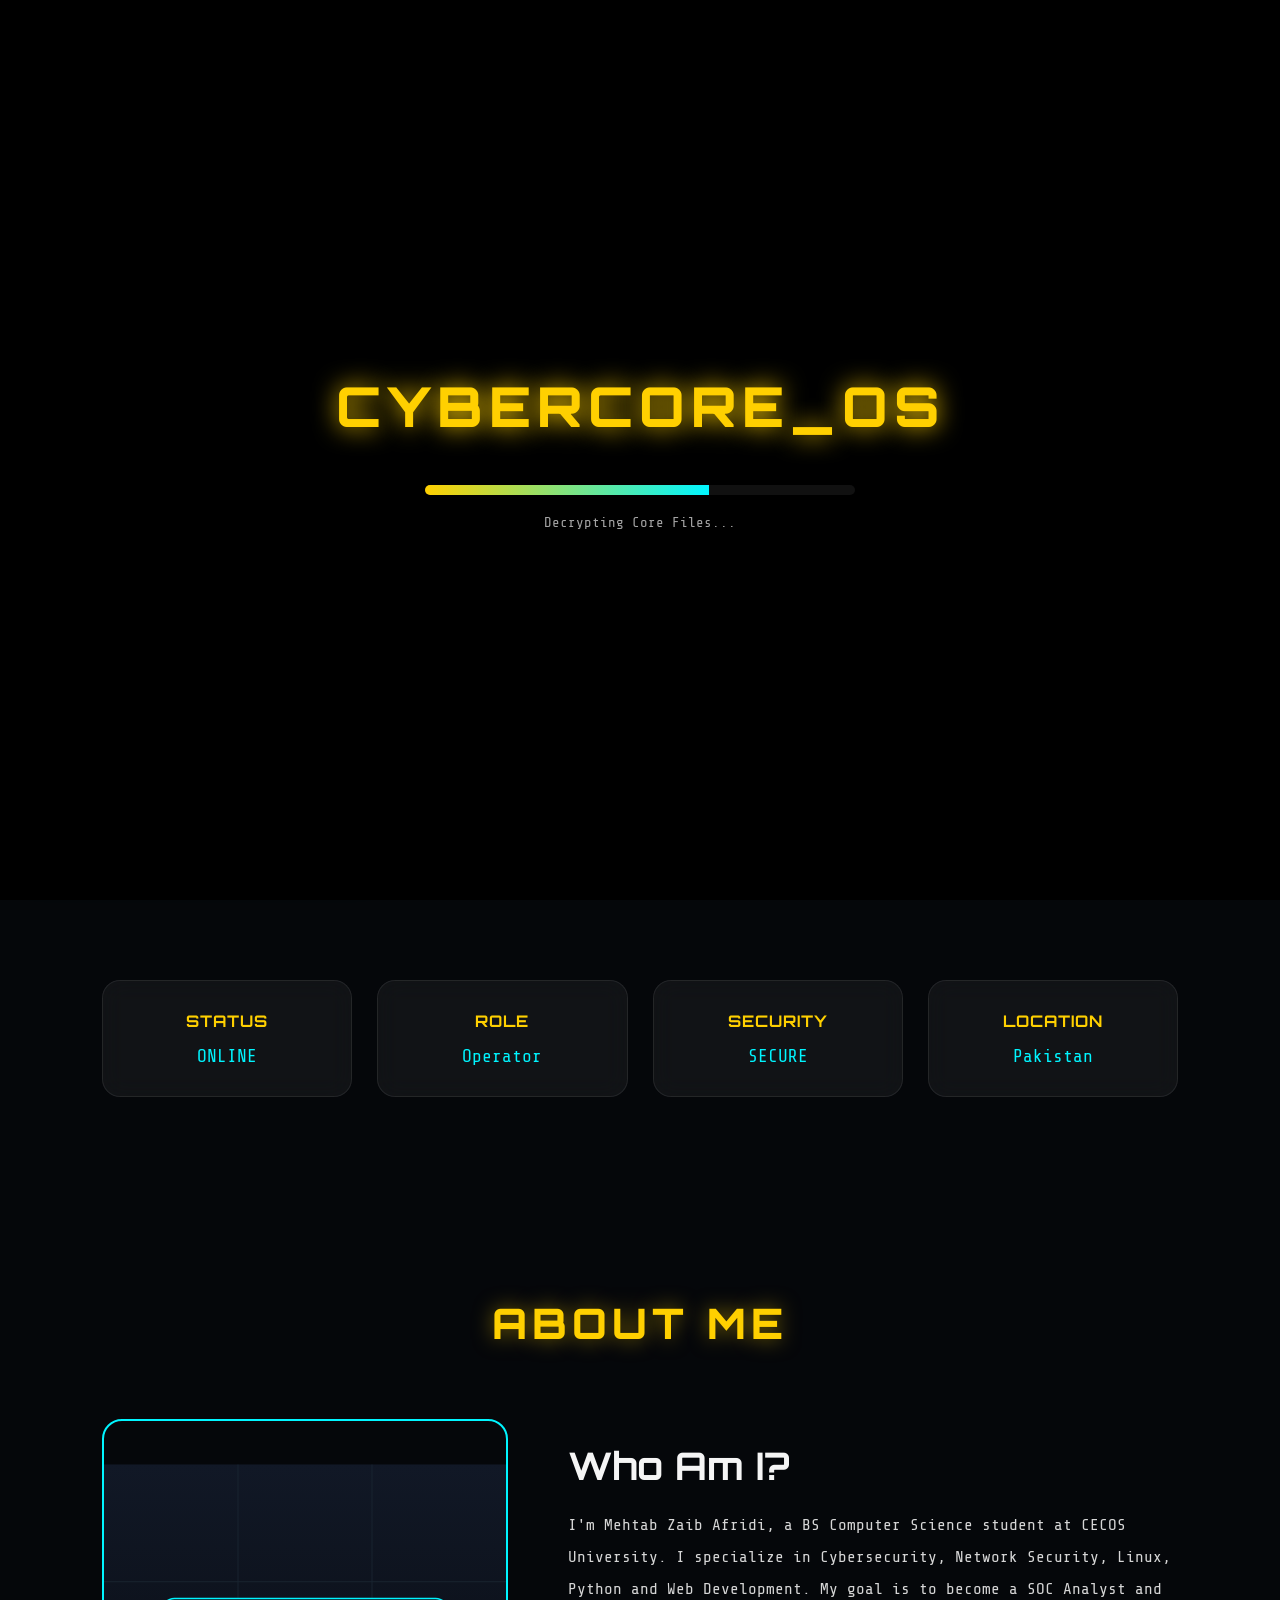
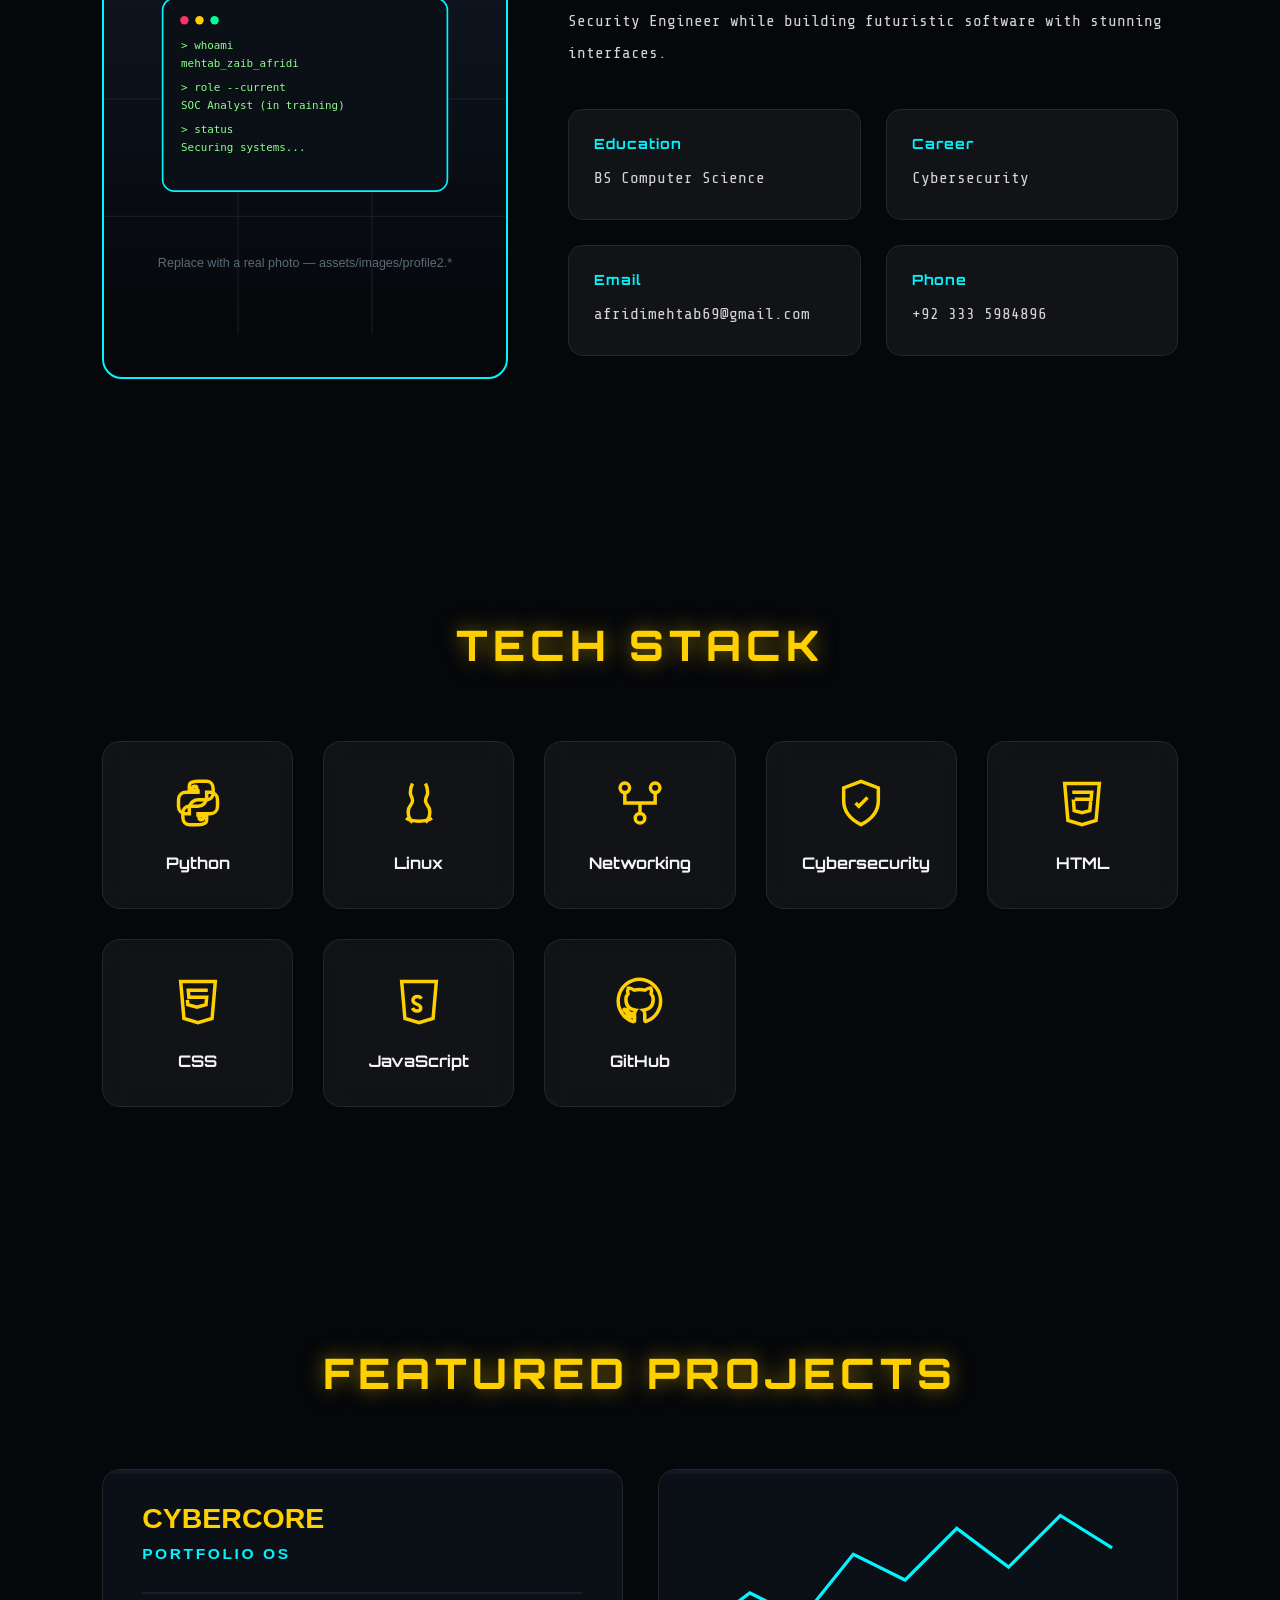
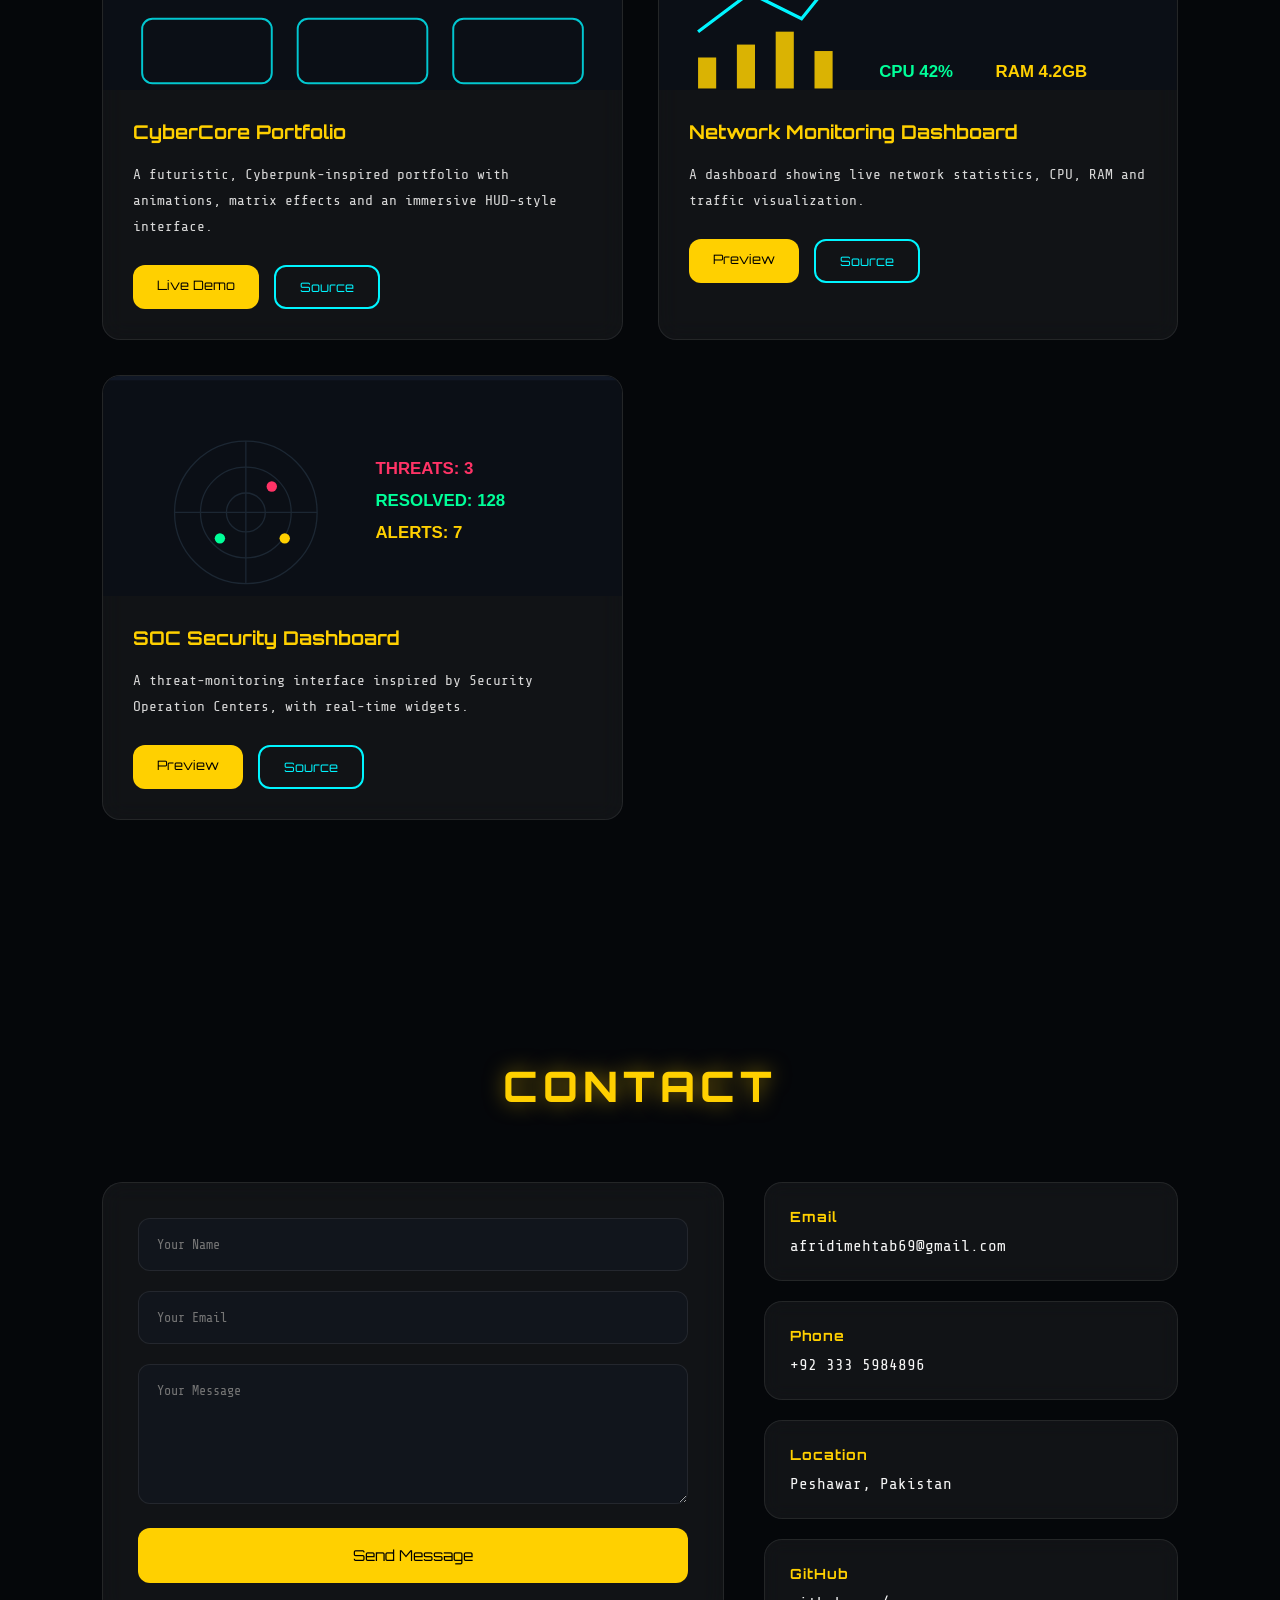
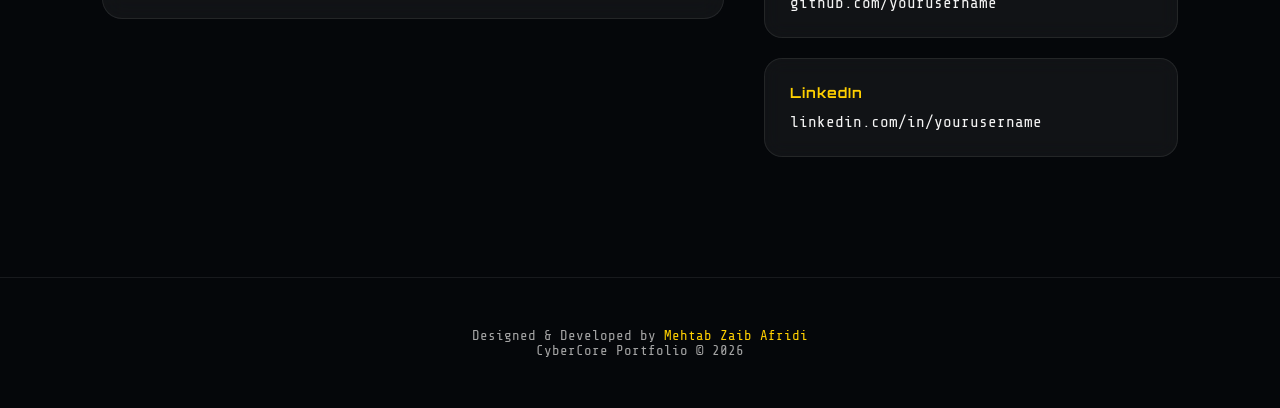
<file: cybercore-portfolio-standalone.html>
<!DOCTYPE html>
<html lang="en">
<head>
<meta charset="UTF-8">
<meta name="viewport" content="width=device-width, initial-scale=1.0">
<title>CyberCore | Mehtab Zaib Afridi</title>
<meta name="description" content="Portfolio of Mehtab Zaib Afridi — Computer Science student specializing in Cybersecurity, Network Security and SOC Analysis.">
<meta name="theme-color" content="#05070A">

<!-- Open Graph -->
<meta property="og:title" content="CyberCore | Mehtab Zaib Afridi">
<meta property="og:description" content="Cybersecurity & Network Security portfolio of Mehtab Zaib Afridi.">
<meta property="og:type" content="website">

<link rel="icon" type="image/svg+xml" href="[data-uri]">
<style>
/* =======================================================
   CYBERCORE PORTFOLIO
   Author : Mehtab Zaib Afridi
   Version : 2.0 (polished)
======================================================= */

*{
  margin:0;
  padding:0;
  box-sizing:border-box;
}

html{
  scroll-behavior:smooth;
}

:root{
  --yellow:#FFD000;
  --cyan:#00F5FF;
  --green:#00FF99;
  --purple:#B026FF;
  --red:#FF3366;
  --bg:#05070A;
  --card:#0B0F16;
  --glass:rgba(255,255,255,.05);
  --text:#F5F5F5;
  --muted:#A5A5A5;
  --border:rgba(255,255,255,.08);
}

body{
  background:var(--bg);
  color:var(--text);
  font-family:"Share Tech Mono",monospace;
  overflow-x:hidden;
}

/* Custom cursor only where a fine pointer (mouse) is available.
   On touch devices the browser's own pointer is used instead. */
@media (pointer:fine){
  body{ cursor:none; }
}

/* ========================================= */

a{
  text-decoration:none;
  color:inherit;
}

img{
  max-width:100%;
  display:block;
}

button{
  border:none;
  outline:none;
  cursor:pointer;
  font-family:inherit;
  background:none;
  color:inherit;
}

.srOnly{
  position:absolute;
  width:1px;
  height:1px;
  overflow:hidden;
  clip:rect(0 0 0 0);
  white-space:nowrap;
}

/* Visible, on-brand focus ring for keyboard users */
a:focus-visible,
button:focus-visible,
input:focus-visible,
textarea:focus-visible,
.copyText:focus-visible{
  outline:2px solid var(--cyan);
  outline-offset:3px;
  border-radius:4px;
}

/* ========================================= */

::-webkit-scrollbar{
  width:10px;
}

::-webkit-scrollbar-track{
  background:#070707;
}

::-webkit-scrollbar-thumb{
  background:linear-gradient(180deg,var(--yellow),var(--cyan));
  border-radius:50px;
}

/* ========================================= */
/* MATRIX */
/* ========================================= */

#matrixCanvas{
  position:fixed;
  top:0;
  left:0;
  width:100%;
  height:100%;
  z-index:-5;
  opacity:.08;
  pointer-events:none;
}

/* ========================================= */
/* PARTICLES */
/* ========================================= */

#particles{
  position:fixed;
  inset:0;
  pointer-events:none;
  z-index:-4;
  overflow:hidden;
}

/* ========================================= */
/* CURSOR */
/* ========================================= */

#cursor{
  position:fixed;
  width:28px;
  height:28px;
  border:2px solid var(--cyan);
  border-radius:50%;
  pointer-events:none;
  transform:translate(-50%,-50%);
  z-index:999999;
  transition:.08s;
  display:none;
}

#cursorDot{
  position:fixed;
  width:6px;
  height:6px;
  background:var(--yellow);
  border-radius:50%;
  pointer-events:none;
  transform:translate(-50%,-50%);
  z-index:999999;
  display:none;
}

@media (pointer:fine){
  #cursor,
  #cursorDot{
    display:block;
  }
}

/* ========================================= */
/* BOOT SCREEN */
/* ========================================= */

#bootScreen{
  position:fixed;
  inset:0;
  background:#000;
  display:flex;
  flex-direction:column;
  justify-content:center;
  align-items:center;
  z-index:9999999;
  transition:opacity .6s ease;
}

.bootLogo{
  font-family:"Orbitron",sans-serif;
  font-size:clamp(32px,7vw,55px);
  font-weight:800;
  color:var(--yellow);
  letter-spacing:6px;
  text-shadow:0 0 25px var(--yellow);
  margin-bottom:45px;
}

.bootBar{
  width:min(430px,80vw);
  height:10px;
  background:#111;
  border-radius:20px;
  overflow:hidden;
}

#bootProgress{
  width:0;
  height:100%;
  background:linear-gradient(90deg,var(--yellow),var(--cyan));
}

#bootText{
  margin-top:20px;
  font-size:14px;
  color:var(--muted);
  text-align:center;
}

/* ========================================= */
/* NAVBAR */
/* ========================================= */

header{
  position:fixed;
  top:0;
  left:0;
  width:100%;
  z-index:99999;
  backdrop-filter:blur(12px);
  background:rgba(0,0,0,.45);
  border-bottom:1px solid var(--border);
}

.navbar{
  max-width:1400px;
  margin:auto;
  padding:18px 40px;
  display:flex;
  justify-content:space-between;
  align-items:center;
}

.logo{
  font-family:"Orbitron",sans-serif;
  font-size:30px;
  font-weight:800;
  color:var(--yellow);
  letter-spacing:4px;
  cursor:pointer;
  text-shadow:0 0 20px var(--yellow);
}

.navLinks{
  display:flex;
  gap:35px;
  list-style:none;
}

.navLinks a{
  transition:.3s;
  font-size:15px;
}

.navLinks a:hover{
  color:var(--cyan);
  text-shadow:0 0 10px var(--cyan);
}

.menuButton{
  display:none;
  width:32px;
  height:24px;
  position:relative;
  flex-direction:column;
  justify-content:space-between;
  padding:0;
}

.menuButton span{
  display:block;
  height:2px;
  width:100%;
  background:var(--yellow);
  border-radius:2px;
  transition:.3s;
}

.menuButton[aria-expanded="true"] span:nth-child(1){
  transform:translateY(11px) rotate(45deg);
}
.menuButton[aria-expanded="true"] span:nth-child(2){
  opacity:0;
}
.menuButton[aria-expanded="true"] span:nth-child(3){
  transform:translateY(-11px) rotate(-45deg);
}

/* ========================================= */
/* HERO */
/* ========================================= */

.hero{
  min-height:100vh;
  display:grid;
  grid-template-columns:1.1fr .9fr;
  align-items:center;
  padding:140px 8% 80px;
  position:relative;
  overflow:hidden;
}

.heroOverlay{
  position:absolute;
  inset:0;
  background:
    radial-gradient(circle at top right,rgba(0,245,255,.08),transparent 40%),
    radial-gradient(circle at bottom left,rgba(255,208,0,.08),transparent 40%);
  z-index:-1;
}

.heroContent{
  max-width:700px;
}

.smallText{
  color:var(--cyan);
  letter-spacing:4px;
  margin-bottom:18px;
  font-size:13px;
}

#heroName{
  font-family:"Orbitron",sans-serif;
  font-size:clamp(38px,6vw,72px);
  font-weight:800;
  line-height:1.05;
  margin-bottom:20px;
}

#heroTitle{
  font-size:clamp(18px,3vw,28px);
  color:var(--yellow);
  margin-bottom:22px;
  min-height:1.4em;
}

#heroTitle::after{
  content:"";
  display:inline-block;
  width:2px;
  height:1em;
  background:var(--yellow);
  margin-left:4px;
  vertical-align:-2px;
  animation:blinkCursor 1s steps(1) infinite;
}

@keyframes blinkCursor{
  50%{ opacity:0; }
}

.heroDescription{
  font-size:17px;
  line-height:1.9;
  color:#d8d8d8;
  margin-bottom:35px;
}

.heroButtons{
  display:flex;
  gap:20px;
  flex-wrap:wrap;
}

/* ========================================= */
/* BUTTONS */
/* ========================================= */

.btn,
.btn2{
  padding:15px 34px;
  border-radius:12px;
  font-family:"Orbitron",sans-serif;
  font-size:14px;
  transition:.35s;
  display:inline-block;
}

.btn{
  background:var(--yellow);
  color:#000;
}

.btn:hover,
.btn:focus-visible{
  transform:translateY(-5px);
  box-shadow:0 0 30px var(--yellow);
}

.btn2{
  background:transparent;
  border:2px solid var(--cyan);
  color:var(--cyan);
}

.btn2:hover,
.btn2:focus-visible{
  background:var(--cyan);
  color:#000;
  box-shadow:0 0 30px var(--cyan);
}

/* ========================================= */

.heroImage{
  display:flex;
  justify-content:center;
  align-items:center;
}

.avatar{
  width:min(430px,80vw);
  aspect-ratio:1/1;
  border-radius:50%;
  border:3px solid var(--yellow);
  box-shadow:0 0 35px rgba(255,208,0,.45);
  transition:transform .4s;
  will-change:transform;
}

.avatar:hover{
  transform:scale(1.04);
}

/* ========================================= */
/* STATUS PANEL */
/* ========================================= */

.statusPanel{
  display:grid;
  grid-template-columns:repeat(4,1fr);
  gap:25px;
  padding:80px 8%;
}

.statusCard{
  background:var(--glass);
  border:1px solid var(--border);
  padding:30px;
  border-radius:18px;
  text-align:center;
  backdrop-filter:blur(12px);
  transition:.35s;
}

.statusCard:hover{
  transform:translateY(-8px);
  border-color:var(--cyan);
  box-shadow:0 0 25px rgba(0,245,255,.25);
}

.statusCard h3{
  font-family:"Orbitron",sans-serif;
  font-size:16px;
  margin-bottom:15px;
  color:var(--yellow);
  letter-spacing:1px;
}

.statusCard p{
  font-size:18px;
  color:var(--cyan);
}

/* ========================================= */
/* SECTIONS */
/* ========================================= */

section{
  padding:120px 8%;
}

.sectionTitle{
  font-family:"Orbitron",sans-serif;
  font-size:clamp(28px,4vw,42px);
  font-weight:800;
  text-align:center;
  margin-bottom:70px;
  color:var(--yellow);
  letter-spacing:5px;
  text-shadow:0 0 20px rgba(255,208,0,.5);
}

/* ========================================= */
/* ABOUT */
/* ========================================= */

.aboutContainer{
  display:grid;
  grid-template-columns:.8fr 1.2fr;
  gap:60px;
  align-items:center;
}

.aboutLeft img{
  border-radius:20px;
  border:2px solid var(--cyan);
}

.aboutRight h2{
  font-family:"Orbitron",sans-serif;
  font-size:clamp(26px,4vw,38px);
  margin-bottom:20px;
}

.aboutRight p{
  line-height:2;
  color:#d6d6d6;
  font-size:16px;
}

.aboutGrid{
  margin-top:40px;
  display:grid;
  grid-template-columns:repeat(2,1fr);
  gap:25px;
}

.aboutGrid div{
  background:var(--glass);
  border:1px solid var(--border);
  padding:25px;
  border-radius:15px;
  transition:.3s;
}

.aboutGrid div:hover{
  transform:translateY(-6px);
  border-color:var(--yellow);
}

.aboutGrid h4{
  font-family:"Orbitron",sans-serif;
  margin-bottom:10px;
  color:var(--cyan);
  font-size:14px;
  letter-spacing:1px;
}

.copyText{
  cursor:pointer;
  word-break:break-word;
}

.copyText:hover{
  color:var(--yellow);
}

/* ========================================= */
/* SKILLS */
/* ========================================= */

.skillsGrid{
  display:grid;
  grid-template-columns:repeat(auto-fit,minmax(170px,1fr));
  gap:30px;
}

.skill{
  background:var(--glass);
  border:1px solid var(--border);
  border-radius:18px;
  padding:35px;
  text-align:center;
  transition:.35s;
  backdrop-filter:blur(12px);
}

.skill:hover{
  transform:translateY(-10px);
  border-color:var(--yellow);
  box-shadow:0 0 30px rgba(255,208,0,.25);
}

.skillIcon{
  width:52px;
  height:52px;
  margin:0 auto 20px;
  color:var(--yellow);
}

.skill h3{
  font-family:"Orbitron",sans-serif;
  font-size:16px;
}

/* ========================================= */
/* PROJECTS */
/* ========================================= */

.projectsGrid{
  display:grid;
  grid-template-columns:repeat(auto-fit,minmax(340px,1fr));
  gap:35px;
}

.project{
  background:var(--glass);
  border:1px solid var(--border);
  border-radius:18px;
  overflow:hidden;
  transition:.35s;
  backdrop-filter:blur(12px);
}

.project:hover{
  transform:translateY(-10px);
  border-color:var(--cyan);
  box-shadow:0 0 30px rgba(0,245,255,.2);
}

.project img{
  height:220px;
  width:100%;
  object-fit:cover;
}

.projectContent{
  padding:30px;
}

.projectContent h3{
  font-family:"Orbitron",sans-serif;
  margin-bottom:18px;
  color:var(--yellow);
  font-size:19px;
}

.projectContent p{
  line-height:1.8;
  color:#d8d8d8;
  margin-bottom:25px;
  font-size:14.5px;
}

.projectButtons{
  display:flex;
  gap:15px;
}

.projectButtons .btn,
.projectButtons .btn2{
  padding:12px 24px;
  font-size:13px;
}

/* ========================================= */
/* CONTACT */
/* ========================================= */

.contactContainer{
  display:grid;
  grid-template-columns:1.2fr .8fr;
  gap:40px;
  align-items:start;
}

.contactForm{
  background:var(--glass);
  border:1px solid var(--border);
  padding:35px;
  border-radius:20px;
  backdrop-filter:blur(12px);
}

.contactForm input,
.contactForm textarea{
  width:100%;
  padding:18px;
  margin-bottom:20px;
  background:#11151C;
  border:1px solid var(--border);
  border-radius:12px;
  color:#fff;
  font-family:"Share Tech Mono",monospace;
  outline:none;
  transition:.3s;
}

.contactForm textarea{
  resize:vertical;
  min-height:140px;
  max-height:320px;
}

.contactForm input:focus,
.contactForm textarea:focus{
  border-color:var(--cyan);
  box-shadow:0 0 20px rgba(0,245,255,.2);
}

.contactSubmit{
  width:100%;
  padding:18px;
  background:var(--yellow);
  color:#000;
  font-family:"Orbitron",sans-serif;
  font-size:15px;
  border-radius:12px;
  transition:.35s;
}

.contactSubmit:hover,
.contactSubmit:focus-visible{
  transform:translateY(-5px);
  box-shadow:0 0 30px var(--yellow);
}

.contactInfo{
  display:flex;
  flex-direction:column;
  gap:20px;
}

.infoCard{
  background:var(--glass);
  border:1px solid var(--border);
  padding:25px;
  border-radius:18px;
  transition:.35s;
  backdrop-filter:blur(10px);
}

.infoCard:hover{
  transform:translateY(-6px);
  border-color:var(--cyan);
}

.infoCard h4{
  font-family:"Orbitron",sans-serif;
  margin-bottom:12px;
  color:var(--yellow);
  font-size:14px;
  letter-spacing:1px;
}

.infoCard a:hover{
  color:var(--cyan);
}

/* ========================================= */
/* TERMINAL */
/* ========================================= */

#terminal{
  position:fixed;
  bottom:20px;
  left:20px;
  width:360px;
  background:#050505;
  border:1px solid rgba(0,245,255,.25);
  border-radius:15px;
  padding:18px;
  backdrop-filter:blur(8px);
  z-index:900;
  box-shadow:0 0 25px rgba(0,245,255,.15);
}

.terminalTitle{
  font-family:"Orbitron",sans-serif;
  color:var(--cyan);
  margin-bottom:12px;
  font-size:13px;
  letter-spacing:1px;
}

.terminalLogs{
  height:180px;
  overflow:hidden;
  font-size:13px;
  line-height:1.7;
  color:#8aff8a;
}

/* ========================================= */
/* HUD */
/* ========================================= */

#statusBar{
  position:fixed;
  top:90px;
  right:25px;
  display:flex;
  gap:12px;
  z-index:900;
}

#statusBar div{
  background:rgba(0,0,0,.5);
  border:1px solid rgba(0,245,255,.2);
  padding:10px 16px;
  border-radius:10px;
  font-size:13px;
  backdrop-filter:blur(10px);
}

#clockWidget{
  position:fixed;
  top:140px;
  right:25px;
  background:rgba(0,0,0,.5);
  border:1px solid rgba(255,208,0,.2);
  padding:10px 16px;
  border-radius:10px;
  font-size:13px;
  backdrop-filter:blur(10px);
  z-index:900;
  color:var(--yellow);
}

#scrollProgress{
  position:fixed;
  top:0;
  left:0;
  height:4px;
  width:0;
  background:linear-gradient(90deg,var(--yellow),var(--cyan));
  z-index:999999;
}

/* Toast notifications */
#notifications{
  position:fixed;
  top:100px;
  left:50%;
  transform:translateX(-50%);
  display:flex;
  flex-direction:column;
  gap:10px;
  z-index:9999990;
  pointer-events:none;
}

.notify{
  background:rgba(5,7,10,.9);
  border:1px solid var(--cyan);
  color:var(--text);
  padding:14px 22px;
  border-radius:10px;
  font-size:13px;
  box-shadow:0 0 20px rgba(0,245,255,.25);
  transition:opacity .5s,transform .5s;
  white-space:nowrap;
}

/* ========================================= */
/* FOOTER */
/* ========================================= */

footer{
  padding:50px;
  text-align:center;
  border-top:1px solid var(--border);
  color:#a5a5a5;
  font-size:14px;
}

footer span{
  color:var(--yellow);
}

/* ========================================= */
/* ANIMATIONS */
/* ========================================= */

@keyframes float{
  0%,100%{ transform:translateY(0); }
  50%{ transform:translateY(-10px); }
}

@keyframes glow{
  0%,100%{ box-shadow:0 0 20px rgba(255,208,0,.25); }
  50%{ box-shadow:0 0 40px rgba(0,245,255,.35); }
}

.avatar{
  animation:float 6s ease-in-out infinite;
}

.skill,
.project,
.statusCard,
.infoCard{
  animation:glow 8s infinite;
}

/* Respect users who've asked for less motion */
@media (prefers-reduced-motion:reduce){
  html{ scroll-behavior:auto; }

  .avatar,
  .skill,
  .project,
  .statusCard,
  .infoCard,
  #heroTitle::after{
    animation:none !important;
  }

  #particles,
  #matrixCanvas{
    display:none;
  }

  *{
    transition-duration:.01ms !important;
  }
}

/* ========================================= */
/* RESPONSIVE */
/* ========================================= */

@media(max-width:1100px){
  .hero,
  .aboutContainer,
  .contactContainer{
    grid-template-columns:1fr;
    text-align:center;
  }

  .aboutRight .aboutGrid{
    text-align:left;
  }

  .heroImage{
    margin-top:60px;
  }

  .heroButtons{
    justify-content:center;
  }

  .statusPanel{
    grid-template-columns:repeat(2,1fr);
  }

  #terminal{
    display:none;
  }
}

@media(max-width:768px){
  .navLinks{
    position:absolute;
    top:100%;
    left:0;
    width:100%;
    flex-direction:column;
    background:rgba(5,7,10,.97);
    border-bottom:1px solid var(--border);
    padding:10px 0;
    gap:0;
    max-height:0;
    overflow:hidden;
    transition:max-height .35s ease;
  }

  .navLinks.open{
    max-height:320px;
  }

  .navLinks li{
    width:100%;
  }

  .navLinks a{
    display:block;
    padding:16px 40px;
  }

  .menuButton{
    display:flex;
  }

  .statusPanel{
    grid-template-columns:1fr;
  }

  .skillsGrid{
    grid-template-columns:repeat(2,1fr);
  }

  .projectsGrid{
    grid-template-columns:1fr;
  }

  #statusBar,
  #clockWidget{
    display:none;
  }
}

@media(max-width:480px){
  .heroButtons{
    flex-direction:column;
  }

  .btn,
  .btn2{
    width:100%;
    text-align:center;
  }

  .aboutGrid{
    grid-template-columns:1fr;
  }

  .skillsGrid{
    grid-template-columns:1fr;
  }
}

/* ========================================= */
/* END OF FILE */
/* ========================================= */

</style>

<link rel="preconnect" href="https://fonts.googleapis.com">
<link rel="preconnect" href="https://fonts.gstatic.com" crossorigin>
<link href="https://fonts.googleapis.com/css2?family=Orbitron:wght@400;600;700;800&family=Share+Tech+Mono&display=swap" rel="stylesheet">
</head>

<body>

<!-- ========================================= -->
<!-- BOOT SCREEN -->
<!-- ========================================= -->
<div id="bootScreen" aria-hidden="true">
  <div class="bootLogo">CYBERCORE_OS</div>
  <div class="bootLoading">
    <div class="bootBar"><div id="bootProgress"></div></div>
    <p id="bootText">Initializing Neural Engine...</p>
  </div>
</div>

<!-- ========================================= -->
<!-- SCROLL PROGRESS -->
<!-- ========================================= -->
<div id="scrollProgress"></div>

<!-- ========================================= -->
<!-- CUSTOM CURSOR -->
<!-- ========================================= -->
<div id="cursor" aria-hidden="true"></div>
<div id="cursorDot" aria-hidden="true"></div>

<!-- ========================================= -->
<!-- MATRIX BACKGROUND -->
<!-- ========================================= -->
<canvas id="matrixCanvas" aria-hidden="true"></canvas>

<!-- ========================================= -->
<!-- PARTICLES -->
<!-- ========================================= -->
<div id="particles" aria-hidden="true"></div>

<!-- ========================================= -->
<!-- NAVIGATION -->
<!-- ========================================= -->
<header>
  <nav class="navbar">
    <a href="#home" class="logo" id="logo">CYBERCORE</a>

    <ul class="navLinks" id="navLinks">
      <li><a href="#home">Home</a></li>
      <li><a href="#about">About</a></li>
      <li><a href="#skills">Skills</a></li>
      <li><a href="#projects">Projects</a></li>
      <li><a href="#contact">Contact</a></li>
    </ul>

    <button class="menuButton" id="menuButton" aria-label="Toggle navigation menu" aria-expanded="false" aria-controls="navLinks">
      <span></span><span></span><span></span>
    </button>
  </nav>
</header>

<!-- ========================================= -->
<!-- HERO -->
<!-- ========================================= -->
<section id="home" class="hero">
  <div class="heroOverlay"></div>

  <div class="heroContent">
    <p class="smallText">WELCOME OPERATOR</p>
    <h1 id="heroName">Mehtab Zaib Afridi</h1>
    <h2 id="heroTitle" data-text="Cybersecurity &amp; Network Security">Cybersecurity &amp; Network Security</h2>
    <p class="heroDescription">
      Computer Science student passionate about Cybersecurity, Networking, Python, Linux
      and SOC Analysis. Building futuristic, secure systems inspired by Cyberpunk design.
    </p>

    <div class="heroButtons">
      <a href="#projects" class="btn">View Projects</a>
      <a href="[data-uri]" download="Mehtab_Zaib_Afridi_CV.pdf" id="downloadCV" class="btn2">Download CV</a>
    </div>
  </div>

  <div class="heroImage">
    <img src="[data-uri]" alt="Portrait of Mehtab Zaib Afridi" class="avatar" width="430" height="430">
  </div>
</section>

<!-- ========================================= -->
<!-- LIVE STATUS -->
<!-- ========================================= -->
<section class="statusPanel" aria-label="Live status">
  <div class="statusCard"><h3>STATUS</h3><p>ONLINE</p></div>
  <div class="statusCard"><h3>ROLE</h3><p>Operator</p></div>
  <div class="statusCard"><h3>SECURITY</h3><p>SECURE</p></div>
  <div class="statusCard"><h3>LOCATION</h3><p>Pakistan</p></div>
</section>

<!-- ========================================= -->
<!-- ABOUT -->
<!-- ========================================= -->
<section id="about">
  <div class="sectionTitle">ABOUT ME</div>

  <div class="aboutContainer">
    <div class="aboutLeft">
      <img src="[data-uri]" alt="Mehtab Zaib Afridi working at a terminal" loading="lazy" width="480" height="560">
    </div>

    <div class="aboutRight">
      <h2>Who Am I?</h2>
      <p id="aboutSummary">
        I'm Mehtab Zaib Afridi, a BS Computer Science student at CECOS University.
        I specialize in Cybersecurity, Network Security, Linux, Python and Web Development.
        My goal is to become a SOC Analyst and Security Engineer while building futuristic
        software with stunning interfaces.
      </p>

      <div class="aboutGrid">
        <div><h4>Education</h4><p id="education">BS Computer Science</p></div>
        <div><h4>Career</h4><p id="career">Cybersecurity</p></div>
        <div>
          <h4>Email</h4>
          <p id="email" class="copyText" data-copy="afridimehtab69@gmail.com" tabindex="0" role="button">
            afridimehtab69@gmail.com
          </p>
        </div>
        <div>
          <h4>Phone</h4>
          <p id="phone" class="copyText" data-copy="+923335984896" tabindex="0" role="button">
            +92 333 5984896
          </p>
        </div>
      </div>
    </div>
  </div>
</section>

<!-- ========================================= -->
<!-- SKILLS -->
<!-- ========================================= -->
<section id="skills">
  <div class="sectionTitle">TECH STACK</div>

  <div class="skillsGrid">
    <div class="skill">
      <svg class="skillIcon" viewBox="0 0 24 24" fill="none" stroke="currentColor" stroke-width="1.6"><path d="M12 2c-2.2 0-4 .5-4 2v2.5h4V7H6.5C4.6 7 3 8.3 3 10.5v3C3 15.7 4.6 17 6.5 17H8v-2.5c0-2.2 1.8-4 4-4h4c1.7 0 3-1.3 3-3v-2C19 3.3 17.8 2 16 2h-4Zm-1.5 2.3a1 1 0 1 1 0 2 1 1 0 0 1 0-2Z"/><path d="M12 22c2.2 0 4-.5 4-2v-2.5h-4V17h5.5c1.9 0 3.5-1.3 3.5-3.5v-3C21 8.3 19.4 7 17.5 7H16v2.5c0 2.2-1.8 4-4 4H8c-1.7 0-3 1.3-3 3v2C5 20.7 6.2 22 8 22h4Zm1.5-2.3a1 1 0 1 1 0-2 1 1 0 0 1 0 2Z"/></svg>
      <h3>Python</h3>
    </div>

    <div class="skill">
      <svg class="skillIcon" viewBox="0 0 24 24" fill="none" stroke="currentColor" stroke-width="1.6"><path d="M9 3s-1 2-1 4 1 2 1 4-2 2-2 5 2 5 2 5"/><path d="M15 3s1 2 1 4-1 2-1 4 2 2 2 5-2 5-2 5"/><path d="M6 19c1.5 1 3 1.4 6 1.4s4.5-.4 6-1.4"/></svg>
      <h3>Linux</h3>
    </div>

    <div class="skill">
      <svg class="skillIcon" viewBox="0 0 24 24" fill="none" stroke="currentColor" stroke-width="1.6"><circle cx="5" cy="5" r="2.2"/><circle cx="19" cy="5" r="2.2"/><circle cx="12" cy="19" r="2.2"/><path d="M5 7.2V12h14V7.2M12 12v4.8"/></svg>
      <h3>Networking</h3>
    </div>

    <div class="skill">
      <svg class="skillIcon" viewBox="0 0 24 24" fill="none" stroke="currentColor" stroke-width="1.6"><path d="M12 2 4 5v6c0 5 3.4 8.7 8 11 4.6-2.3 8-6 8-11V5l-8-3Z"/><path d="M9.5 12 11 13.5 15 9.5"/></svg>
      <h3>Cybersecurity</h3>
    </div>

    <div class="skill">
      <svg class="skillIcon" viewBox="0 0 24 24" fill="none" stroke="currentColor" stroke-width="1.6"><path d="M4 3h16l-1.5 17L12 22l-6.5-2L4 3Z"/><path d="M7.5 7h9l-.3 3.3H8.7M8 10.3l.4 5.2 3.6 1 3.6-1 .4-4.4"/></svg>
      <h3>HTML</h3>
    </div>

    <div class="skill">
      <svg class="skillIcon" viewBox="0 0 24 24" fill="none" stroke="currentColor" stroke-width="1.6"><path d="M4 3h16l-1.5 17L12 22l-6.5-2L4 3Z"/><path d="M16.5 7h-9l.3 3.3h8.2l-.3 3.4-4.2 1.2-4.2-1.2-.2-2.2"/></svg>
      <h3>CSS</h3>
    </div>

    <div class="skill">
      <svg class="skillIcon" viewBox="0 0 24 24" fill="none" stroke="currentColor" stroke-width="1.6"><path d="M4 3h16l-1.5 17L12 22l-6.5-2L4 3Z"/><path d="M9 15.2c.4.9 1 1.4 2 1.4 1.2 0 1.8-.6 1.8-1.4 0-2-3.6-1.4-3.6-3.6 0-1 .8-1.7 2-1.7.9 0 1.5.3 1.9 1"/></svg>
      <h3>JavaScript</h3>
    </div>

    <div class="skill">
      <svg class="skillIcon" viewBox="0 0 24 24" fill="none" stroke="currentColor" stroke-width="1.6"><path d="M12 2a10 10 0 0 0-3.2 19.5c.5.1.7-.2.7-.5v-1.8c-2.8.6-3.4-1.3-3.4-1.3-.5-1.1-1.1-1.5-1.1-1.5-.9-.6.1-.6.1-.6 1 .1 1.5 1 1.5 1 .9 1.5 2.3 1.1 2.9.8.1-.7.4-1.1.6-1.4-2.2-.3-4.6-1.1-4.6-4.9 0-1.1.4-2 1-2.6-.1-.3-.5-1.3.1-2.7 0 0 .8-.3 2.7 1a9.4 9.4 0 0 1 5 0c1.9-1.3 2.7-1 2.7-1 .6 1.4.2 2.4.1 2.7.6.6 1 1.5 1 2.6 0 3.8-2.4 4.6-4.6 4.9.4.3.7.9.7 1.9v2.8c0 .3.2.6.7.5A10 10 0 0 0 12 2Z"/></svg>
      <h3>GitHub</h3>
    </div>
  </div>
</section>

<!-- ========================================= -->
<!-- PROJECTS -->
<!-- ========================================= -->
<section id="projects">
  <div class="sectionTitle">FEATURED PROJECTS</div>

  <div class="projectsGrid">

    <div class="project">
      <img src="[data-uri]" alt="CyberCore Portfolio preview" loading="lazy" width="400" height="220">
      <div class="projectContent">
        <h3>CyberCore Portfolio</h3>
        <p>A futuristic, Cyberpunk-inspired portfolio with animations, matrix effects and an immersive HUD-style interface.</p>
        <div class="projectButtons">
          <a href="#" class="btn">Live Demo</a>
          <a href="#" class="btn2">Source</a>
        </div>
      </div>
    </div>

    <div class="project">
      <img src="[data-uri]" alt="Network Monitoring Dashboard preview" loading="lazy" width="400" height="220">
      <div class="projectContent">
        <h3>Network Monitoring Dashboard</h3>
        <p>A dashboard showing live network statistics, CPU, RAM and traffic visualization.</p>
        <div class="projectButtons">
          <a href="#" class="btn">Preview</a>
          <a href="#" class="btn2">Source</a>
        </div>
      </div>
    </div>

    <div class="project">
      <img src="[data-uri]" alt="SOC Security Dashboard preview" loading="lazy" width="400" height="220">
      <div class="projectContent">
        <h3>SOC Security Dashboard</h3>
        <p>A threat-monitoring interface inspired by Security Operation Centers, with real-time widgets.</p>
        <div class="projectButtons">
          <a href="#" class="btn">Preview</a>
          <a href="#" class="btn2">Source</a>
        </div>
      </div>
    </div>

  </div>
</section>

<!-- ========================================= -->
<!-- CONTACT -->
<!-- ========================================= -->
<section id="contact">
  <div class="sectionTitle">CONTACT</div>

  <div class="contactContainer">
    <div class="contactForm">
      <form id="contactForm" novalidate>
        <label class="srOnly" for="name">Your name</label>
        <input type="text" id="name" placeholder="Your Name" required>

        <label class="srOnly" for="emailInput">Your email</label>
        <input type="email" id="emailInput" placeholder="Your Email" required>

        <label class="srOnly" for="message">Your message</label>
        <textarea id="message" placeholder="Your Message" required></textarea>

        <button type="submit" class="contactSubmit">Send Message</button>
      </form>
    </div>

    <div class="contactInfo">
      <div class="infoCard">
        <h4>Email</h4>
        <p class="copyText" data-copy="afridimehtab69@gmail.com" tabindex="0" role="button">afridimehtab69@gmail.com</p>
      </div>
      <div class="infoCard">
        <h4>Phone</h4>
        <p class="copyText" data-copy="+923335984896" tabindex="0" role="button">+92 333 5984896</p>
      </div>
      <div class="infoCard">
        <h4>Location</h4>
        <p>Peshawar, Pakistan</p>
      </div>
      <div class="infoCard">
        <h4>GitHub</h4>
        <p><a href="https://github.com/yourusername" target="_blank" rel="noopener">github.com/yourusername</a></p>
      </div>
      <div class="infoCard">
        <h4>LinkedIn</h4>
        <p><a href="https://linkedin.com/in/yourusername" target="_blank" rel="noopener">linkedin.com/in/yourusername</a></p>
      </div>
    </div>
  </div>
</section>

<!-- ========================================= -->
<!-- TERMINAL -->
<!-- ========================================= -->
<div id="terminal" aria-hidden="true">
  <div class="terminalTitle">CYBER TERMINAL</div>
  <div class="terminalLogs">
    <p>&gt; Boot sequence completed...</p>
    <p>&gt; CyberCore initialized...</p>
    <p>&gt; Waiting for commands...</p>
  </div>
</div>

<!-- ========================================= -->
<!-- HUD -->
<!-- ========================================= -->
<div id="statusBar" aria-hidden="true">
  <div id="cpuStat">CPU 14%</div>
  <div id="ramStat">RAM 4.2GB</div>
  <div id="fpsCounter">FPS : 60</div>
  <div>ONLINE</div>
</div>

<div id="clockWidget" aria-hidden="true">TIME : --:--:--</div>

<div id="notifications" aria-live="polite"></div>

<!-- ========================================= -->
<!-- FOOTER -->
<!-- ========================================= -->
<footer>
  <p>Designed &amp; Developed by <span>Mehtab Zaib Afridi</span></p>
  <p>CyberCore Portfolio &copy; 2026</p>
</footer>

<script>
/* ==========================================================
   CYBERCORE PORTFOLIO
   Author : Mehtab Zaib Afridi
   Version : 2.0 (polished)
========================================================== */

// ============================================
// SHORTCUTS
// ============================================
const $ = (selector) => document.querySelector(selector);
const $$ = (selector) => document.querySelectorAll(selector);

const prefersReducedMotion =
  window.matchMedia("(prefers-reduced-motion: reduce)").matches;

const isTouchDevice = window.matchMedia("(pointer: coarse)").matches;

// ============================================
// BOOT SCREEN
// ============================================
const boot = $("#bootScreen");
const bootBar = $("#bootProgress");
const bootText = $("#bootText");

const bootMessages = [
  "Initializing Neural Engine...",
  "Loading Security Modules...",
  "Connecting Quantum Network...",
  "Authenticating Operator...",
  "Decrypting Core Files...",
  "Launching CyberCore OS..."
];

(function runBootSequence(){
  if(!boot || !bootBar || !bootText) return;

  // Skip the long boot animation for reduced-motion users.
  const step = prefersReducedMotion ? 34 : 1;
  const interval = prefersReducedMotion ? 20 : 35;

  let progress = 0;
  const loader = setInterval(() => {
    progress += step;
    bootBar.style.width = Math.min(progress, 100) + "%";

    const msgIndex = Math.min(
      Math.floor(progress / 16),
      bootMessages.length - 1
    );
    bootText.textContent = bootMessages[msgIndex];

    if(progress >= 100){
      clearInterval(loader);
      setTimeout(() => {
        boot.style.opacity = "0";
        boot.style.pointerEvents = "none";
        setTimeout(() => boot.remove(), 800);
      }, 400);
    }
  }, interval);
})();

// ============================================
// CUSTOM CURSOR (mouse only)
// ============================================
if(!isTouchDevice){
  const cursor = $("#cursor");
  const dot = $("#cursorDot");

  if(cursor && dot){
    window.addEventListener("mousemove", (e) => {
      cursor.style.left = e.clientX + "px";
      cursor.style.top = e.clientY + "px";
      dot.style.left = e.clientX + "px";
      dot.style.top = e.clientY + "px";
    });

    $$("a,button,.btn,.btn2,.project,.skill,.copyText").forEach(item => {
      item.addEventListener("mouseenter", () => {
        cursor.style.transform = "translate(-50%,-50%) scale(2)";
      });
      item.addEventListener("mouseleave", () => {
        cursor.style.transform = "translate(-50%,-50%) scale(1)";
      });
    });
  }
}

// ============================================
// SCROLL PROGRESS
// ============================================
const progressBar = $("#scrollProgress");
if(progressBar){
  window.addEventListener("scroll", () => {
    const height = document.documentElement.scrollHeight - window.innerHeight;
    const percent = height > 0 ? (window.scrollY / height) * 100 : 0;
    progressBar.style.width = percent + "%";
  });
}

// ============================================
// MOBILE MENU
// ============================================
const menuButton = $("#menuButton");
const navLinks = $("#navLinks");

if(menuButton && navLinks){
  menuButton.addEventListener("click", () => {
    const isOpen = navLinks.classList.toggle("open");
    menuButton.setAttribute("aria-expanded", isOpen ? "true" : "false");
  });
}

// ============================================
// SMOOTH NAVIGATION (+ closes mobile menu)
// ============================================
$$(".navLinks a").forEach(link => {
  link.addEventListener("click", (e) => {
    const id = link.getAttribute("href");
    const target = document.querySelector(id);
    if(target){
      e.preventDefault();
      target.scrollIntoView({ behavior: prefersReducedMotion ? "auto" : "smooth" });
    }
    if(navLinks && navLinks.classList.contains("open")){
      navLinks.classList.remove("open");
      menuButton.setAttribute("aria-expanded", "false");
    }
  });
});

// ============================================
// NOTIFICATIONS
// ============================================
function notify(message){
  const container = $("#notifications");
  if(!container) return;

  const box = document.createElement("div");
  box.className = "notify";
  box.textContent = message;
  container.appendChild(box);

  setTimeout(() => {
    box.style.opacity = "0";
    box.style.transform = "translateY(-10px)";
    setTimeout(() => box.remove(), 500);
  }, 3000);
}

// ============================================
// MATRIX EFFECT (skipped for reduced motion)
// ============================================
const canvas = $("#matrixCanvas");

if(canvas && !prefersReducedMotion){
  const ctx = canvas.getContext("2d");
  canvas.width = window.innerWidth;
  canvas.height = window.innerHeight;

  const letters = "01ABCDEFGHIJKLMNOPQRSTUVWXYZ";
  const size = 18;
  let columns = Math.floor(canvas.width / size);
  let drops = new Array(columns).fill(1);

  function matrix(){
    ctx.fillStyle = "rgba(0,0,0,.08)";
    ctx.fillRect(0, 0, canvas.width, canvas.height);
    ctx.fillStyle = "#00FF99";
    ctx.font = size + "px monospace";

    for(let i = 0; i < drops.length; i++){
      const text = letters[Math.floor(Math.random() * letters.length)];
      ctx.fillText(text, i * size, drops[i] * size);

      if(drops[i] * size > canvas.height && Math.random() > 0.98){
        drops[i] = 0;
      }
      drops[i]++;
    }
  }

  const matrixInterval = setInterval(matrix, 35);

  window.addEventListener("resize", () => {
    canvas.width = window.innerWidth;
    canvas.height = window.innerHeight;
    columns = Math.floor(canvas.width / size);
    drops = new Array(columns).fill(1);
  });
}

// ============================================
// TYPING EFFECT (hero subtitle)
// ============================================
const heroTitle = $("#heroTitle");
if(heroTitle){
  const text = heroTitle.dataset.text || heroTitle.textContent.trim();
  heroTitle.textContent = "";

  if(prefersReducedMotion){
    heroTitle.textContent = text;
  } else {
    let i = 0;
    (function typing(){
      if(i < text.length){
        heroTitle.textContent += text.charAt(i);
        i++;
        setTimeout(typing, 55);
      }
    })();
  }
}

// ============================================
// CONTACT FORM
// ============================================
const form = $("#contactForm");
if(form){
  form.addEventListener("submit", (e) => {
    e.preventDefault();

    const name = $("#name").value.trim();
    const email = $("#emailInput").value.trim();
    const message = $("#message").value.trim();
    const emailPattern = /^[^\s@]+@[^\s@]+\.[^\s@]+$/;

    if(name === "" || email === "" || message === ""){
      notify("Please complete every field.");
      return;
    }
    if(!emailPattern.test(email)){
      notify("Please enter a valid email address.");
      return;
    }

    // No backend is wired up yet, so hand the message to the visitor's
    // own mail client with everything pre-filled. Replace this with a
    // real form endpoint (e.g. Formspree) when one is available.
    const subject = encodeURIComponent(`Portfolio message from ${name}`);
    const body = encodeURIComponent(`${message}\n\n— ${name} (${email})`);
    window.location.href = `mailto:afridimehtab69@gmail.com?subject=${subject}&body=${body}`;

    notify("Opening your email client...");
    form.reset();
  });
}

// ============================================
// COPY TO CLIPBOARD
// ============================================
$$("[data-copy]").forEach(item => {
  item.addEventListener("click", () => {
    navigator.clipboard.writeText(item.dataset.copy)
      .then(() => notify("Copied to clipboard."))
      .catch(() => notify("Could not copy — copy it manually."));
  });

  item.addEventListener("keydown", (e) => {
    if(e.key === "Enter" || e.key === " "){
      e.preventDefault();
      item.click();
    }
  });
});

// ============================================
// SCROLL REVEAL
// ============================================
const revealItems = $$(".skill,.project,.statusCard,.infoCard");

if(revealItems.length && "IntersectionObserver" in window){
  const revealObserver = new IntersectionObserver((entries, observer) => {
    entries.forEach(entry => {
      if(entry.isIntersecting){
        if(prefersReducedMotion){
          entry.target.style.opacity = "1";
        } else {
          entry.target.animate([
            { opacity: 0, transform: "translateY(50px)" },
            { opacity: 1, transform: "translateY(0)" }
          ], { duration: 700, fill: "forwards" });
        }
        observer.unobserve(entry.target);
      }
    });
  });

  revealItems.forEach(item => revealObserver.observe(item));
}

// ============================================
// DIGITAL CLOCK (HUD)
// ============================================
const clockWidget = $("#clockWidget");
function updateClock(){
  if(!clockWidget) return;
  clockWidget.textContent = "TIME : " + new Date().toLocaleTimeString();
}
setInterval(updateClock, 1000);
updateClock();

// ============================================
// FPS COUNTER (HUD)
// ============================================
const fpsBox = $("#fpsCounter");
if(fpsBox && !prefersReducedMotion){
  let last = performance.now();
  function calculateFPS(now){
    const fps = Math.round(1000 / (now - last));
    last = now;
    fpsBox.textContent = "FPS : " + fps;
    requestAnimationFrame(calculateFPS);
  }
  requestAnimationFrame(calculateFPS);
}

// ============================================
// RANDOM TERMINAL LOGS (HUD)
// ============================================
const terminal = $(".terminalLogs");
const logs = [
  "> Firewall updated",
  "> Encryption complete",
  "> Threat scan finished",
  "> Neural core online",
  "> Operator authenticated",
  "> VPN connected",
  "> Model retraining...",
  "> Satellite sync complete"
];

if(terminal){
  setInterval(() => {
    const p = document.createElement("p");
    p.textContent = logs[Math.floor(Math.random() * logs.length)];
    terminal.appendChild(p);

    if(terminal.children.length > 12){
      terminal.removeChild(terminal.firstChild);
    }
    terminal.scrollTop = terminal.scrollHeight;
  }, 3000);
}

// ============================================
// STATUS RANDOMIZER (HUD)
// ============================================
const statusOptions = ["ONLINE", "SECURE", "ACTIVE", "READY", "CONNECTED"];
const statusCards = $$(".statusPanel .statusCard p");

if(statusCards.length){
  setInterval(() => {
    statusCards.forEach(card => {
      card.textContent = statusOptions[Math.floor(Math.random() * statusOptions.length)];
    });
  }, 9000);
}

// ============================================
// AMBIENT PARTICLES (skipped for reduced motion)
// ============================================
const particles = $("#particles");

if(particles && !prefersReducedMotion){
  function createParticle(){
    const p = document.createElement("span");
    p.style.position = "absolute";
    p.style.width = "3px";
    p.style.height = "3px";
    p.style.borderRadius = "50%";
    p.style.background = "#00F5FF";
    p.style.left = Math.random() * 100 + "vw";
    p.style.top = "100vh";
    p.style.opacity = ".7";
    particles.appendChild(p);

    const anim = p.animate([
      { transform: "translateY(0)", opacity: .8 },
      { transform: "translateY(-120vh)", opacity: 0 }
    ], {
      duration: 6000 + Math.random() * 4000,
      easing: "linear"
    });

    anim.onfinish = () => p.remove();
  }

  setInterval(createParticle, 200);
}

// ============================================
// STARTUP MESSAGE
// ============================================
window.addEventListener("load", () => {
  setTimeout(() => notify("CyberCore Portfolio Loaded"), 1200);
});

// ============================================
// CONSOLE BANNER
// ============================================
console.log(
  "%cCYBERCORE PORTFOLIO",
  "font-size:24px;color:#FFD000;font-weight:bold;"
);
console.log(
  "%cDesigned & Developed by Mehtab Zaib Afridi",
  "font-size:14px;color:#00F5FF;"
);
console.log(
  "%cSystem Status : ONLINE",
  "font-size:13px;color:#00FF99;"
);

// ============================================
// END OF FILE
// ============================================

</script>
</body>
</html>
</file>
